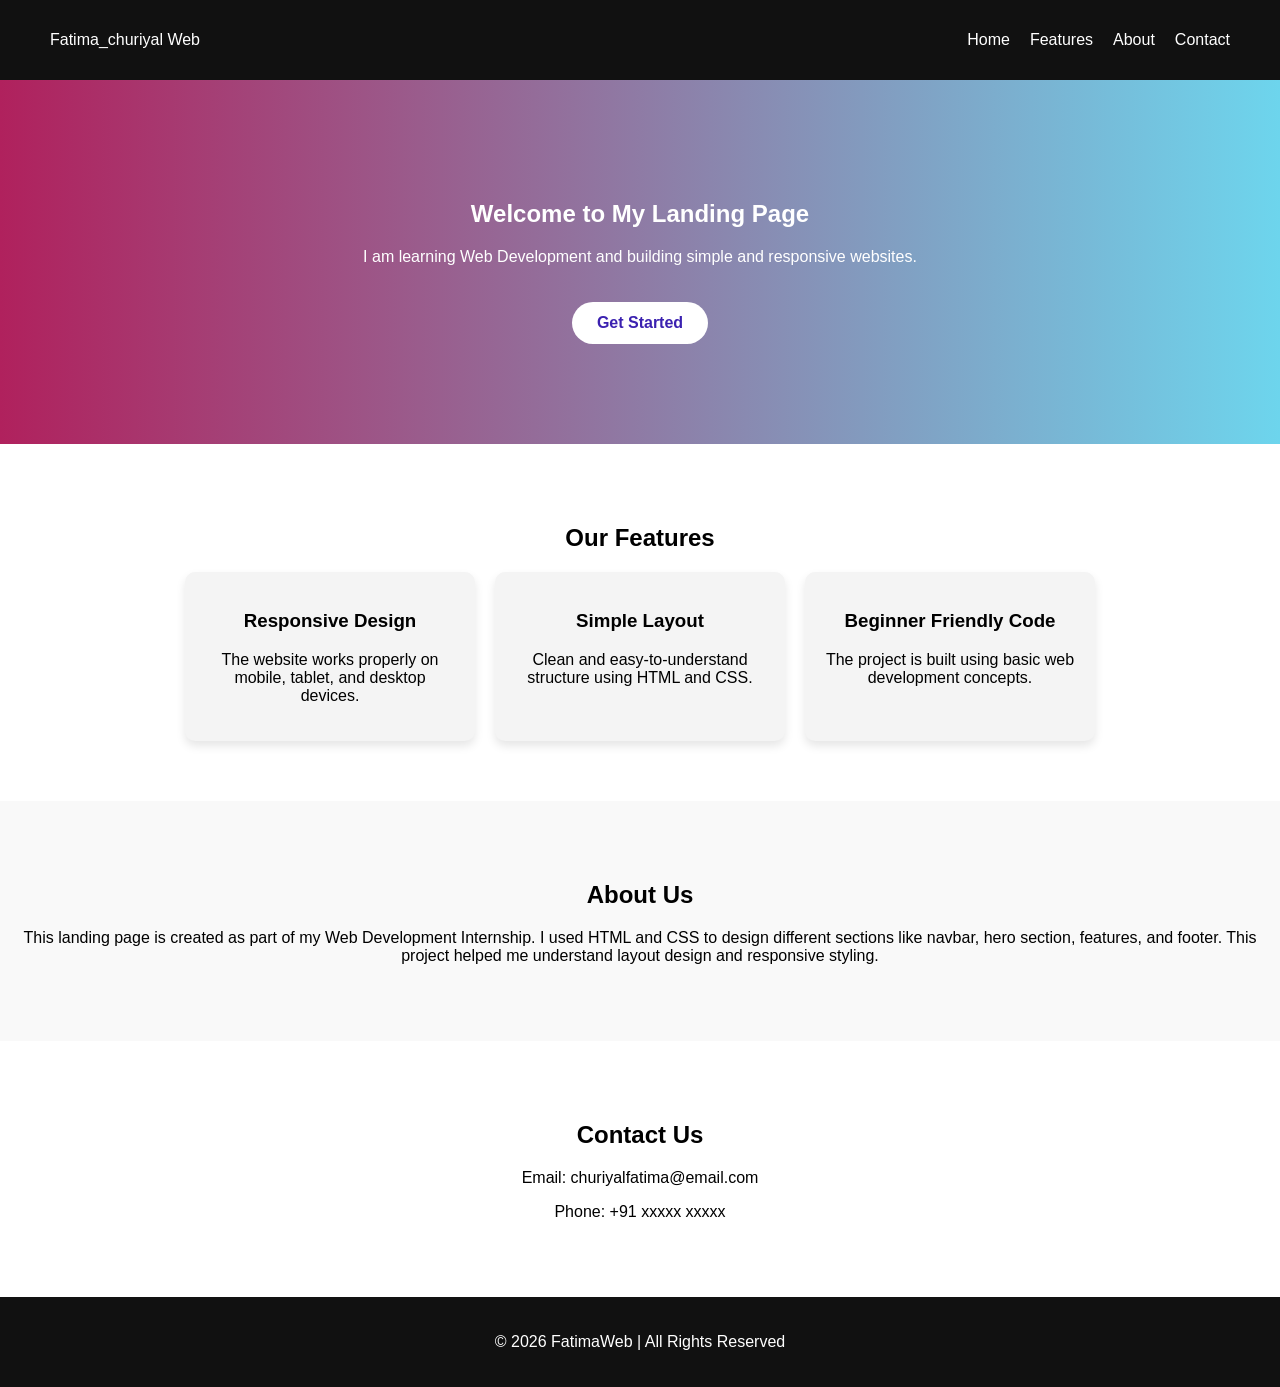
<file: TASK2_LANDINGPAGE/index.html>
<!DOCTYPE html>
<html>
<head>
    <title>My Landing Page</title>
    <link rel="stylesheet" href="style.css">
</head>
<body>

<!-- Navbar -->
<nav>
    <div class="logo">Fatima_churiyal Web</div>
    <ul>
        <li><a href="#">Home</a></li>
        <li><a href="#features">Features</a></li>
        <li><a href="#about">About</a></li>
        <li><a href="#contact">Contact</a></li>
    </ul>
</nav>

<!-- Hero Section -->
<section class="hero">
    <div class="hero-text">
       <h1>Welcome to My Landing Page</h1>
<p>I am learning Web Development and building simple and responsive websites.</p>
        <a href="#" class="btn">Get Started</a>
    </div>
</section>

<!-- Features Section -->
<section id="features">
    <h2>Our Features</h2>
    <div class="features-box">
       <div class="box">
    <h3>Responsive Design</h3>
    <p>The website works properly on mobile, tablet, and desktop devices.</p>
</div>

<div class="box">
    <h3>Simple Layout</h3>
    <p>Clean and easy-to-understand structure using HTML and CSS.</p>
</div>

<div class="box">
    <h3>Beginner Friendly Code</h3>
    <p>The project is built using basic web development concepts.</p>
</div>
</section>

<!-- About Section -->
<section id="about">
    <h2>About Us</h2>
    <p>
This landing page is created as part of my Web Development Internship. 
I used HTML and CSS to design different sections like navbar, hero section, features, and footer. 
This project helped me understand layout design and responsive styling.
</p>
</section>

<!-- Contact Section -->
<section id="contact">
    <h2>Contact Us</h2>
    <p>Email: churiyalfatima@email.com</p>
    <p>Phone: +91 xxxxx xxxxx</p>
</section>

<!-- Footer -->
<footer>
    <p>© 2026 FatimaWeb | All Rights Reserved</p>
</footer>

</body>
</html>
</file>
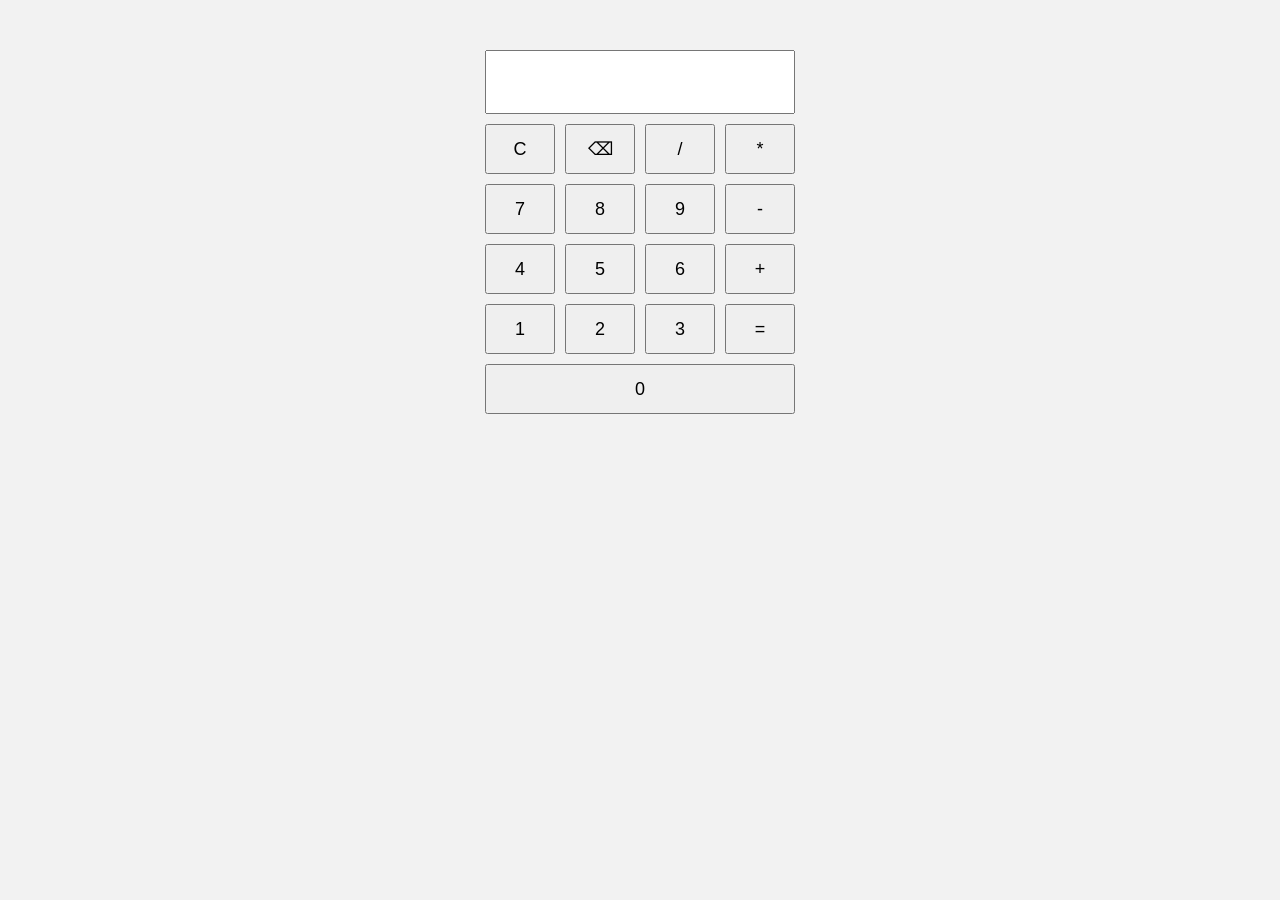
<file: TASK3_CALCULATOR/index.html>
<!DOCTYPE html>
<html>
<head>
    <title>Simple Calculator</title>
    <link rel="stylesheet" href="style.css">
</head>
<body>

<div class="calculator">
    <input type="text" id="display" readonly>

    <button onclick="clearDisplay()">C</button>
    <button onclick="deleteLast()">⌫</button>
    <button onclick="appendValue('/')">/</button>
    <button onclick="appendValue('*')">*</button>

    <button onclick="appendValue('7')">7</button>
    <button onclick="appendValue('8')">8</button>
    <button onclick="appendValue('9')">9</button>
    <button onclick="appendValue('-')">-</button>

    <button onclick="appendValue('4')">4</button>
    <button onclick="appendValue('5')">5</button>
    <button onclick="appendValue('6')">6</button>
    <button onclick="appendValue('+')">+</button>

    <button onclick="appendValue('1')">1</button>
    <button onclick="appendValue('2')">2</button>
    <button onclick="appendValue('3')">3</button>
    <button onclick="calculate()">=</button>

    <button onclick="appendValue('0')" class="zero">0</button>
</div>

<script src="script.js"></script>

</body>
</html>
</file>
<file: TASK2_LANDINGPAGE/style.css>
body {
    margin: 0;
    font-family: Arial, sans-serif;
}

/* Navbar*/
nav {
    display: flex;
    justify-content: space-between;
    align-items: center;
    background: #111;
    padding: 15px 50px;
    color: white;
}

nav ul {
    list-style: none;
    display: flex;
    gap: 20px;
}

nav ul li a {
    color: white;
    text-decoration: none;
}

nav ul li a:hover {
    color: #2431e9;
}

/* Hero */
.hero {
    background: linear-gradient(to right, #b0215d, #6dd5ed);
    color: white;
    text-align: center;
    padding: 100px 20px;
}

.btn {
    display: inline-block;
    margin-top: 20px;
    padding: 12px 25px;
    background: white;
    color: #3b21b0;
    text-decoration: none;
    border-radius: 30px;
    font-weight: bold;
}

/* Features */
#features {
    padding: 60px 20px;
    text-align: center;
}

.features-box {
    display: flex;
    justify-content: center;
    gap: 20px;
    flex-wrap: wrap;
}

.box {
    background: #f4f4f4;
    padding: 20px;
    width: 250px;
    border-radius: 10px;
    box-shadow: 0 5px 10px rgba(0,0,0,0.1);
}

/* About */
#about {
    background: #f9f9f9;
    padding: 60px 20px;
    text-align: center;
}

/* Contact */
#contact {
    padding: 60px 20px;
    text-align: center;
}

/* Footer */
footer {
    background: #111;
    color: white;
    text-align: center;
    padding: 20px;
}

/* Responsive */
@media (max-width: 768px) {
    nav {
        flex-direction: column;
    }

    nav ul {
        flex-direction: column;
        gap: 10px;
        margin-top: 10px;
    }

    .features-box {
        flex-direction: column;
        align-items: center;
    }
}
</file>
<file: TASK3_CALCULATOR/style.css>
body {
    font-family: Arial;
    background-color: #f2f2f2;
    text-align: center;
}

.calculator {
    display: grid;
    grid-template-columns: repeat(4, 70px);
    gap: 10px;
    justify-content: center;
    margin-top: 50px;
}

input {
    grid-column: span 4;
    height: 50px;
    font-size: 20px;
    text-align: right;
    padding: 5px;
}

button {
    height: 50px;
    font-size: 18px;
    cursor: pointer;
}

.zero {
    grid-column: span 4;
}
</file>
